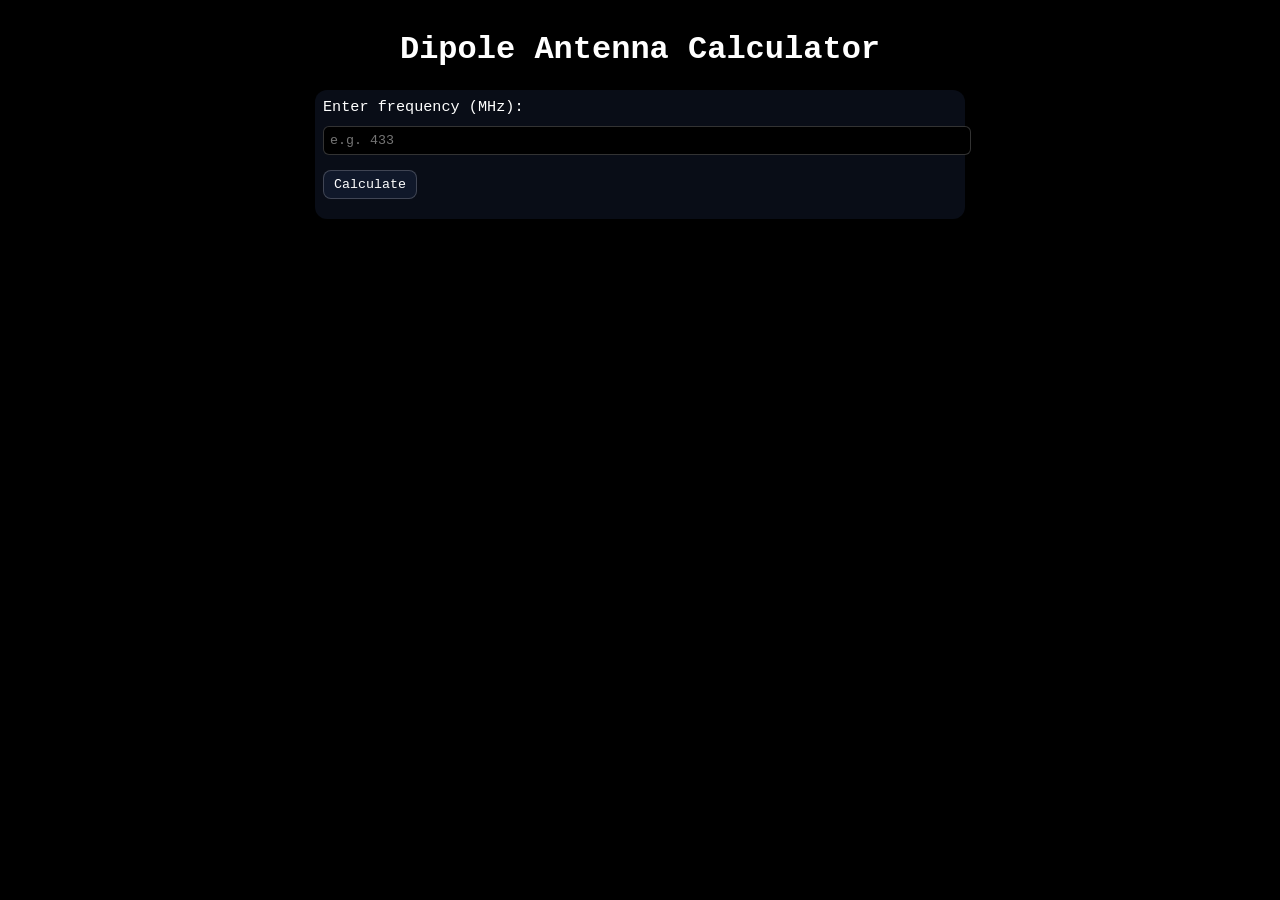
<file: dipole/index.html>
<!DOCTYPE html>
<html lang="en">
<head>
    <meta charset="UTF-8">
    <meta name="viewport" content="width=device-width, initial-scale=1.0">
    <title>Dipole Length Calculator</title>
    <link rel="stylesheet" href="/style.css">
    <link rel="stylesheet" href="/dipole/dipole.css">
</head>

<body>
    <h1>Dipole Antenna Calculator</h1>

    <div class="project-section">
        <div class="project-content">
            <p>Enter frequency (MHz):</p>
            <input type="number" id="freqInput" placeholder="e.g. 433" step="0.01">

            <div class="project-links">
                <button onclick="calculate()">Calculate</button>
            </div>

            <pre id="result" class="subtext"></pre>
        </div>
    </div>

    <script src="/dipole/dipole.js"></script>
</body>
</html>
</file>
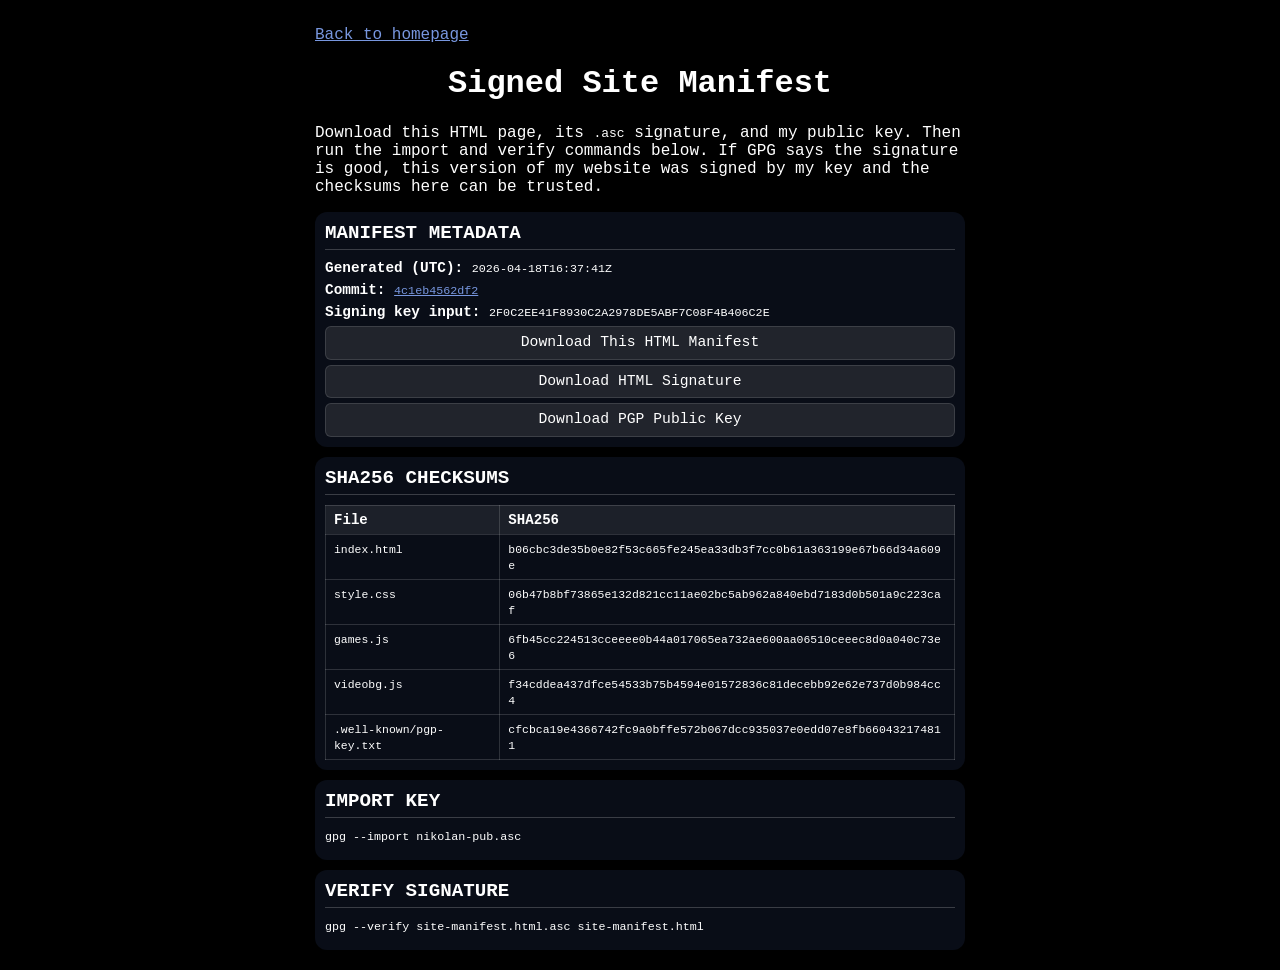
<file: .well-known/site-manifest.html>
<!DOCTYPE html>
<html lang="en">

<head>
    <meta charset="UTF-8">
    <meta name="viewport" content="width=device-width, initial-scale=1.0">
    <title>Signed Site Manifest - Niko</title>
    <link rel="stylesheet" href="/style.css">
</head>

<body>
    <p><a href="/">Back to homepage</a></p>
    <h1>Signed Site Manifest</h1>
    <p>Download this HTML page, its <code>.asc</code> signature, and my public key. Then run the import and verify commands below. If GPG says the signature is good, this version of my website was signed by my key and the checksums here can be trusted.</p>

    <div class="identity-card">
        <h3 class="section-title">Manifest Metadata</h3>
        <p class="identity-tech"><b>Generated (UTC):</b> <code>2026-04-18T16:37:41Z</code></p>
        <p class="identity-tech"><b>Commit:</b> <a href="https://github.com/nikolan123/site/commit/4c1eb4562df2"><code>4c1eb4562df2</code></a></p>
        <p class="identity-tech"><b>Signing key input:</b> <code>2F0C2EE41F8930C2A2978DE5ABF7C08F4B406C2E</code></p>
        <div class="identity-links">
            <a class="identity-download" href="/.well-known/site-manifest.html" download="site-manifest.html">Download This HTML Manifest</a>
            <a class="identity-download" href="/.well-known/site-manifest.html.asc" download="site-manifest.html.asc">Download HTML Signature</a>
            <a class="identity-download" href="/.well-known/pgp-key.txt" download="nikolan-pub.asc">Download PGP Public Key</a>
        </div>
    </div>

    <div class="identity-card">
        <h3 class="section-title">SHA256 Checksums</h3>
        <table class="manifest-table">
            <thead>
                <tr>
                    <th>File</th>
                    <th>SHA256</th>
                </tr>
            </thead>
            <tbody>
            <tr><td><code>index.html</code></td><td><code>b06cbc3de35b0e82f53c665fe245ea33db3f7cc0b61a363199e67b66d34a609e</code></td></tr>
            <tr><td><code>style.css</code></td><td><code>06b47b8bf73865e132d821cc11ae02bc5ab962a840ebd7183d0b501a9c223caf</code></td></tr>
            <tr><td><code>games.js</code></td><td><code>6fb45cc224513cceeee0b44a017065ea732ae600aa06510ceeec8d0a040c73e6</code></td></tr>
            <tr><td><code>videobg.js</code></td><td><code>f34cddea437dfce54533b75b4594e01572836c81decebb92e62e737d0b984cc4</code></td></tr>
            <tr><td><code>.well-known/pgp-key.txt</code></td><td><code>cfcbca19e4366742fc9a0bffe572b067dcc935037e0edd07e8fb660432174811</code></td></tr>
            </tbody>
        </table>
    </div>

    <div class="identity-card">
        <h3 class="section-title">Import Key</h3>
        <p class="identity-tech"><code>gpg --import nikolan-pub.asc</code></p>
    </div>

    <div class="identity-card">
        <h3 class="section-title">Verify Signature</h3>
        <p class="identity-tech"><code>gpg --verify site-manifest.html.asc site-manifest.html</code></p>
    </div>
</body>

</html>
</file>
<file: style.css>
:root {
    --link-row-hover-bg: rgba(64, 102, 151, 0.1);
    --a-color: rgb(120, 151, 223);
    --details-background: rgba(64, 89, 151, 0.15);
    --details-hover-background: rgba(57, 68, 136, 0.2);
}

body {
    background-color: black;
    color: white;
    font-family: 'Courier New', Courier, monospace;
    max-width: 650px;
    margin: auto;
    padding: 10px;
    overflow-y: scroll;
}

body.static-high-contrast {
    --link-row-hover-bg: rgba(255, 255, 255, 0.16);
    --a-color: rgb(166, 202, 255);
    --details-background: rgba(64, 64, 64, 0.34);
    --details-hover-background: rgba(80, 80, 80, 0.44);
}

h1 {
    text-align: center;
}

a {
    color: var(--a-color);
    text-decoration: underline;
    transition: filter 0.2s ease;
}

a:hover {
    filter: brightness(1.2);
    transition: none;
}

.buttons img {
    width: 88px;
    height: 31px;
    image-rendering: pixelated;
    transition: transform 0.2s ease-in-out;
}

.buttons img:hover {
    transform: scale(1.1);
    outline: 1px solid white;
    transition: none;
}

.webring {
    text-align: center;
    margin-top: 20px;
}

.links {
    display: flex;
    flex-direction: column;
    gap: 0px;
}

.socials-extra {
    margin-top: 6px;
    padding: 0;
    background: transparent;
    border-radius: 0;
    transition: none;
}

.socials-extra > summary {
    display: list-item;
    list-style-position: inside;
    width: fit-content;
    padding: 0;
    border-radius: 0;
    font-size: 0.9em;
    opacity: 1;
    transition: none;
}

.socials-extra:not([open]):hover {
    background-color: transparent;
}

.socials-extra:not([open]):hover > summary {
    background-color: transparent;
}

.socials-extra[open] > summary {
    margin-bottom: 8px;
    padding-bottom: 0;
    border-bottom: none;
}

.link-row {
    display: flex;
    align-items: baseline;
    gap: 5px;
    /* cursor: pointer; */
    padding: 2px 0;
    transition: background-color 0.2s ease;
}

.link-row:hover {
    background-color: var(--link-row-hover-bg);
    transition: none;
}

.links .label {
    display: inline-block;
    width: 80px;
    text-align: right;
    color: white;
    text-decoration: none;
}

.section-title {
    font-weight: 600;
    text-transform: uppercase;
    margin-bottom: 10px;
    border-bottom: 1px solid rgba(255, 255, 255, 0.2);
    padding-bottom: 5px;
    font-size: 1.2em;
}

.identity-card {
    margin-bottom: 10px;
    padding: 10px;
    border-radius: 12px;
    background-color: var(--details-background);
    transition: background-color 0.2s ease;
}

.identity-card:hover {
    background-color: var(--details-hover-background);
    transition: none;
}

.identity-card .section-title {
    margin-top: 0;
}

.identity-intro {
    margin: 0 0 6px;
    color: rgba(255, 255, 255, 0.9);
}

.identity-title {
    margin: 0 0 6px;
    font-size: 1em;
    letter-spacing: 0.03em;
}

.identity-tech {
    margin: 0 0 6px;
    font-size: 0.9em;
}

.identity-tech code {
    overflow-wrap: anywhere;
}

.identity-links {
    margin-top: 6px;
    display: flex;
    flex-direction: column;
    gap: 5px;
}

.identity-download {
    display: block;
    width: 100%;
    box-sizing: border-box;
    text-align: center;
    text-decoration: none;
    color: white;
    background-color: rgb(128, 128, 128, 0.2);
    border: 1px solid rgba(255, 255, 255, 0.12);
    border-radius: 6px;
    padding: 7px 10px;
    font-size: 0.92em;
    line-height: 1.2;
    transition: background-color 0.2s ease, border-color 0.2s ease;
}

.identity-download:hover {
    background-color: rgb(128, 128, 128, 0.3);
    border-color: rgba(255, 255, 255, 0.2);
    transition: none;
}

.identity-view {
    display: inline-block;
    width: fit-content;
    opacity: 0.85;
    font-size: 0.86em;
}

.manifest-table {
    width: 100%;
    border-collapse: collapse;
    font-size: 0.88em;
}

.manifest-table th,
.manifest-table td {
    border: 1px solid rgba(255, 255, 255, 0.15);
    padding: 6px 8px;
    text-align: left;
    vertical-align: top;
}

.manifest-table th {
    background: rgba(255, 255, 255, 0.08);
}

.manifest-table code {
    overflow-wrap: anywhere;
}

details {
    margin-bottom: 10px;
    padding: 10px;
    background-color: var(--details-background);
    border-radius: 12px;
    transition: background-color 0.2s ease;
}

details:not([open]):hover {
    background-color: var(--details-hover-background);
    transition: none;
}

summary {
    cursor: pointer;
}

details[open] summary {
    padding-bottom: 10px;
    margin-bottom: 10px;
    border-bottom: 1px solid rgba(255, 255, 255, 0.2);
}

#radioImage {
    max-width: 55%;
    height: auto;
    margin-top: 10px;
    border-radius: 12px;
    display: block;
}

.project-section {
    margin-bottom: 15px;
    padding: 8px;
    background-color: var(--details-background);
    border-radius: 12px;
    display: flex;
    align-items: center;
    gap: 10px;
    transition: background-color 0.2s ease;
}

.project-section:hover {
    background-color: var(--details-hover-background);
    transition: none;
}

.project-content {
    flex: 1;
}

.project-section img {
    max-width: 80px;
    height: 80px;
    border-radius: 3px;
    flex-shrink: 0;
    margin-right: 15px;
}

.project-icon {
    font-size: 32px;
    width: 50px;
    height: 50px;
    display: flex;
    align-items: center;
    justify-content: center;
    flex-shrink: 0;
    margin-right: 12px;
    background: rgba(255, 255, 255, 0.05);
    border-radius: 10px;
    overflow: hidden;
    position: relative;
}

.project-icon img {
    position: absolute;
    top: 50%;
    left: 50%;
    transform: translate(-50%, -50%);
    width: 100%;
    height: 100%;
    object-fit: cover;
    display: block;
}

.project-icon img.smaller-icon {
    max-width: 80%;
    max-height: 80%;
    width: auto;
    height: auto;
    object-fit: contain;
}

details .project-section {
    padding: 6px;
    margin-bottom: 8px;
}

details .project-section img,
details .project-section .project-icon {
    max-width: 50px;
    height: 50px;
    margin-right: 12px;
}

details .project-section p {
    font-size: 0.9em;
}

details .project-links {
    font-size: 0.85em;
}

details .project-subsection {
    margin-top: 15px;
    margin-bottom: 8px;
    font-size: 1em;
    color: rgba(255, 255, 255, 0.9);
    font-weight: 600;
}

.project-section p {
    margin: 0 0 5px 0;
    font-size: 0.95em;
}

.project-links {
    margin-top: 5px;
    display: flex;
    gap: 10px;
    flex-wrap: wrap;
    font-size: 0.9em;
}

.subtext {
    font-size: 0.9em;
    color: rgba(255, 255, 255, 0.7);
    margin-top: 5px;
}

.center {
    text-align: center;
}

#games-list {
    display: flex;
    flex-wrap: wrap;
    gap: 4px;
    justify-content: center;
}

.game {
    text-decoration: none;
    color: white;
    background-color: rgb(128, 128, 128, 0.2);
    border: 1px solid rgba(255, 255, 255, 0.12);
    padding: 4px 8px;
    margin: 4px;
    display: inline-flex;
    align-items: center;
    gap: 6px;
    border-radius: 8px;
    transition: background-color 0.2s ease, border-color 0.2s ease;
}

.game:hover {
    background-color: rgb(128, 128, 128, 0.3);
    border-color: rgba(255, 255, 255, 0.2);
    transition: none;
}

.game p {
    margin: 0;
}

.game img {
    width: 16px;
    flex-shrink: 0;
}

.games-container {
    display: flex;
    flex-wrap: wrap;
    gap: 5px;
}

@media (max-width: 650px) {
    body {
        padding: 15px;
        max-width: 100%;
    }

    .links {
        gap: 5px;
    }

    #radioImage {
        max-width: 100%;
        margin: 15px auto;
    }

    details {
        padding: 12px;
    }
}
</file>
<file: dipole/dipole.css>
input {
    width: 100%;
    padding: 6px;
    margin-top: 5px;
    margin-bottom: 10px;
    background: black;
    border: 1px solid rgba(255,255,255,0.2);
    color: white;
    font-family: inherit;
    border-radius: 6px;
}

button {
    background-color: var(--details-background);
    color: white;
    border: 1px solid rgba(255,255,255,0.2);
    padding: 6px 10px;
    border-radius: 8px;
    cursor: pointer;
    font-family: inherit;
    transition: background-color 0.2s ease;
}

button:hover {
    background-color: var(--details-hover-background);
    transition: none;
}

pre {
    line-height: 1.2;
    font-size: 14px;
    margin-top: 10px;
}

.top {
    color: #4aa3ff; /* blue */
}

.bottom {
    color: #ff5555; /* red */
}

.feed {
    color: white;
}

.label {
    color: rgba(255,255,255,0.7);
}
</file>
